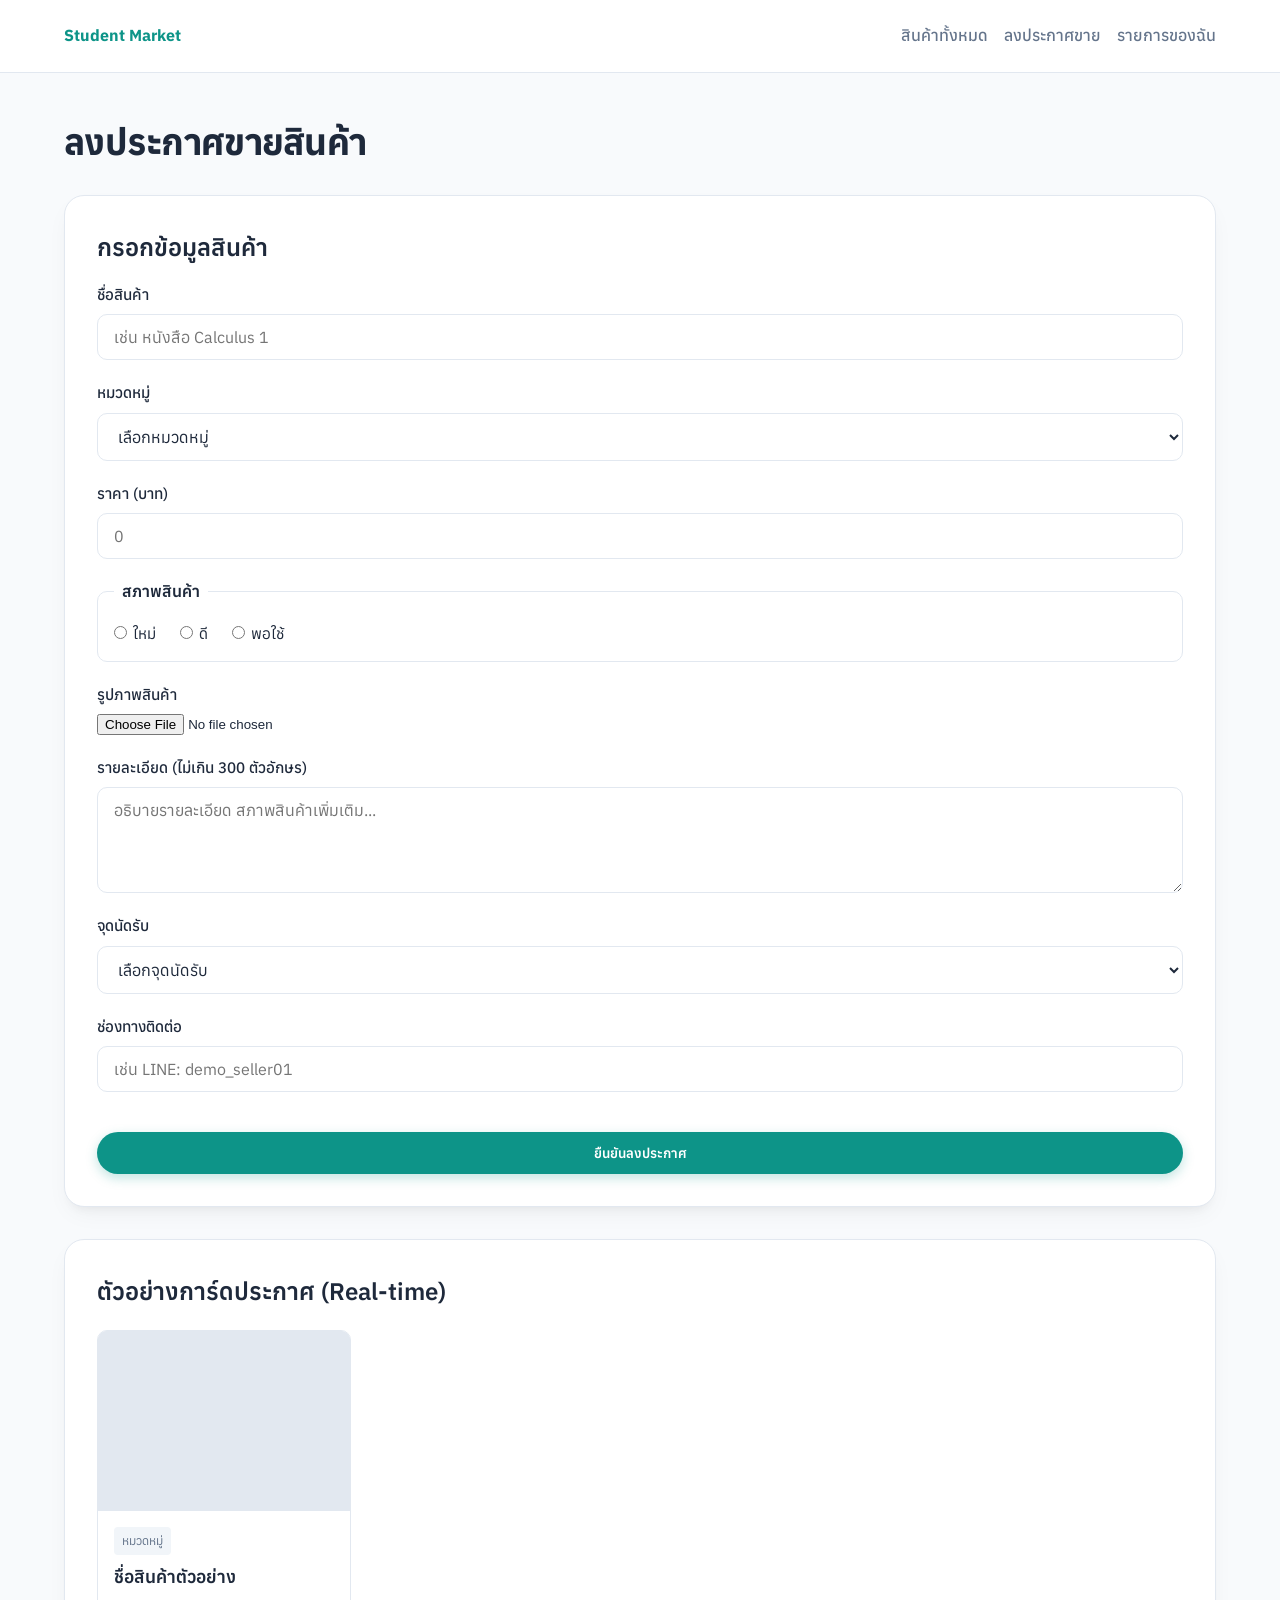
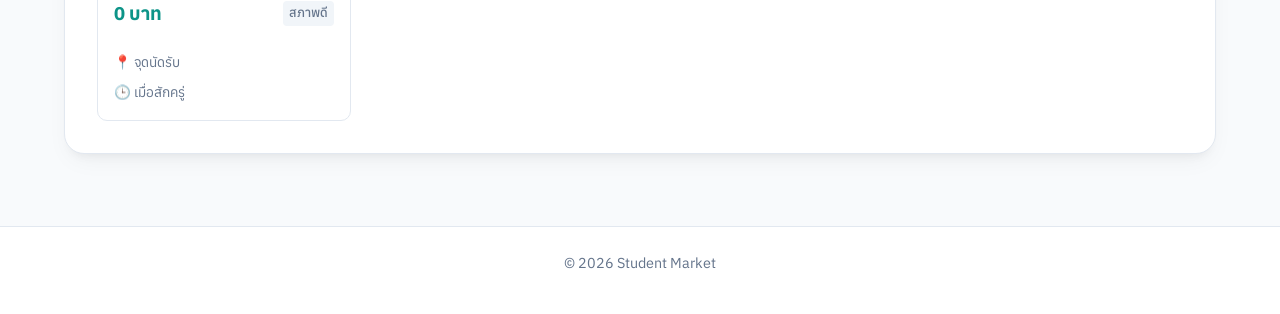
<file: sell.html>
<!DOCTYPE html>
<html lang="th">
<head>
  <meta charset="utf-8">
  <meta name="viewport" content="width=device-width, initial-scale=1">
  <title>ลงประกาศขาย | Student Market</title>
  <link rel="preconnect" href="https://fonts.googleapis.com">
  <link rel="preconnect" href="https://fonts.gstatic.com" crossorigin>
  <link href="https://fonts.googleapis.com/css2?family=Anuphan:wght@300;400;500;600;700&display=swap" rel="stylesheet">
  <link rel="stylesheet" href="css/style.css">
</head>
<body>
  <header>
    <nav aria-label="เมนูหลัก">
      <a href="index.html"><strong>Student Market</strong></a>
      <a href="products.html">สินค้าทั้งหมด</a>
      <a href="sell.html">ลงประกาศขาย</a>
      <a href="mylistings.html">รายการของฉัน</a>
    </nav>
  </header>
  <main>
    <h1>ลงประกาศขายสินค้า</h1>
    <div class="sell-container">
      <section class="form-section">
        <h2>กรอกข้อมูลสินค้า</h2>
        <form id="sell-form" novalidate>
          <p>
            <label for="title">ชื่อสินค้า</label>
            <input type="text" id="title" name="title" required minlength="3" maxlength="80" placeholder="เช่น หนังสือ Calculus 1">
          </p>
          <p>
            <label for="category">หมวดหมู่</label>
            <select id="category" name="category" required>
              <option value="">เลือกหมวดหมู่</option>
              <option value="อุปกรณ์การเรียน">อุปกรณ์การเรียน</option>
              <option value="ชุดนักศึกษา">ชุดนักศึกษา</option>
              <option value="ของใช้ส่วนตัว">ของใช้ส่วนตัว</option>
              <option value="ของใช้ในหอ">ของใช้ในหอ</option>
            </select>
          </p>
          <p>
            <label for="price">ราคา (บาท)</label>
            <input type="number" id="price" name="price" min="0" step="1" required placeholder="0">
          </p>
          <fieldset>
            <legend>สภาพสินค้า</legend>
            <label><input type="radio" name="condition" value="ใหม่" required> ใหม่</label>
            <label><input type="radio" name="condition" value="ดี"> ดี</label>
            <label><input type="radio" name="condition" value="พอใช้"> พอใช้</label>
          </fieldset>
          <p>
            <label for="image-file">รูปภาพสินค้า</label>
            <input type="file" id="image-file" accept="image/*">
          </p>
          <p>
            <label for="description">รายละเอียด (ไม่เกิน 300 ตัวอักษร)</label>
            <textarea id="description" name="description" rows="4" maxlength="300" required placeholder="อธิบายรายละเอียด สภาพสินค้าเพิ่มเติม..."></textarea>
          </p>
          <p>
            <label for="meetPoint">จุดนัดรับ</label>
            <select id="meetPoint" name="meetPoint" required>
              <option value="">เลือกจุดนัดรับ</option>
              <option value="ห้องสมุด">ห้องสมุด</option>
              <option value="โรงอาหารนอกเมือง(ตึก 22 ช้้น 1)">โรงอาหารนอกเมือง(ตึก 22 ช้้น 1)</option>
              <option value="โรงอาหารในเมือง(ตึก 1 ช้้น 2)">โรงอาหารในเมือง(ตึก 1 ช้้น 2)</option>
              <option value="หน้าร้านชงโคมาร์ก">หน้าร้านชงโคมาร์ก</option>
              <option value="ร้านสะดวกซื้อ Lawson">ร้านสะดวกซื้อ Lawson</option>
              <option value="สนามฟุตบอล">สนามฟุตบอล</option>
              <option value="ประตูหน้ามอ">ประตูหน้ามอ</option>
            </select>
          </p>
          <p>
            <label for="contact">ช่องทางติดต่อ</label>
            <input type="text" id="contact" name="contact" required minlength="3" maxlength="60" placeholder="เช่น LINE: demo_seller01">
          </p>
          <p id="error-message" role="alert" class="error-msg"></p>
          <button type="submit" class="btn-main">ยืนยันลงประกาศ</button>
        </form>
      </section>

      <section class="preview-section">
        <h2>ตัวอย่างการ์ดประกาศ (Real-time)</h2>
        <div id="preview-card" class="product-grid">
        </div>
      </section>
    </div>
  </main>
  <footer>
    <p>&copy; 2026 Student Market</p>
  </footer>
  <script src="js/main.js"></script>
</body>
</html>
</file>
<file: css/style.css>
:root {
  --primary: #0d9488;         
  --primary-hover: #0f766e;   
  --bg-main: #f8fafc;         
  --card-bg: #ffffff;         
  --text-main: #1e293b;     
  --text-light: #64748b;     
  --border-color: #e2e8f0;   
  --radius-lg: 20px;       
  --radius-sm: 10px;      
  --shadow: 0 10px 25px -5px rgba(0, 0, 0, 0.05), 0 8px 10px -6px rgba(0, 0, 0, 0.05);
}

* {
  box-sizing: border-box;
  margin: 0;
  padding: 0;
}

body {
  font-family: "Anuphan", sans-serif, -apple-system, BlinkMacSystemFont, "Segoe UI", Roboto;
  background-color: var(--bg-main);
  color: var(--text-main);
  line-height: 1.6;
  display: flex;
  flex-direction: column;
  min-height: 100vh;
}

header {
  background: rgba(255, 255, 255, 0.9);
  backdrop-filter: blur(12px);
  border-bottom: 1px solid var(--border-color);
  position: sticky;
  top: 0;
  z-index: 100;
}

nav[aria-label="เมนูหลัก"] {
  max-width: 1200px;
  margin: 0 auto;
  padding: 0 24px;
  height: 72px;
  display: flex;
  align-items: center;
  justify-content: space-between;
  gap: 16px;
  flex-wrap: wrap;
}

nav[aria-label="เมนูหลัก"] > a:first-child {
  margin-right: auto;
}

nav[aria-label="เมนูหลัก"] a {
  color: var(--text-light);
  text-decoration: none;
  font-weight: 500;
  transition: color 0.2s ease;
}

nav[aria-label="เมนูหลัก"] a:hover,
nav[aria-label="เมนูหลัก"] a strong {
  color: var(--primary);
}

nav[aria-label="เมนูหลัก"] label {
  display: flex;
  align-items: center;
  gap: 8px;
  font-size: 0.9rem;
  color: var(--text-light);
}

main {
  max-width: 1200px;
  width: 100%;
  margin: 40px auto;
  padding: 0 24px;
  flex: 1;
}

h1 {
  font-size: 2.25rem;
  font-weight: 700;
  margin-bottom: 24px;
  letter-spacing: -0.02em;
}

h2 {
  font-size: 1.5rem;
  font-weight: 600;
  margin-bottom: 16px;
  color: var(--text-main);
}

p {
  margin-bottom: 16px;
}

section {
  background: var(--card-bg);
  border: 1px solid var(--border-color);
  border-radius: var(--radius-lg);
  padding: 32px;
  margin-bottom: 32px;
  box-shadow: var(--shadow);
}

form {
  display: grid;
  gap: 20px;
}

form p {
  display: flex;
  flex-direction: column;
  gap: 8px;
  margin-bottom: 0;
}

label {
  font-weight: 500;
  font-size: 0.95rem;
}

input[type="text"],
input[type="number"],
input[type="search"],
select,
textarea {
  width: 100%;
  padding: 12px 16px;
  border: 1px solid var(--border-color);
  border-radius: var(--radius-sm);
  font-family: inherit;
  font-size: 1rem;
  background: #fff;
  color: var(--text-main);
  transition: border-color 0.2s, box-shadow 0.2s;
}

input:focus, select:focus, textarea:focus {
  outline: none;
  border-color: var(--primary);
  box-shadow: 0 0 0 3px rgba(13, 148, 136, 0.15);
}

fieldset {
  border: 1px solid var(--border-color);
  border-radius: var(--radius-sm);
  padding: 16px;
  display: flex;
  gap: 24px;
  background: #fff;
}

legend {
  font-weight: 600;
  padding: 0 8px;
  color: var(--text-main);
}

fieldset label {
  display: flex;
  align-items: center;
  gap: 6px;
  font-weight: 400;
  cursor: pointer;
}

button[type="submit"],
.btn-main {
  background-color: var(--primary);
  color: white;
  border: none;
  padding: 12px 28px;
  border-radius: 999px;
  font-family: inherit;
  font-weight: 600;
  cursor: pointer;
  transition: background-color 0.2s, transform 0.1s, box-shadow 0.2s;
  display: inline-flex;
  justify-content: center;
  align-items: center;
  box-shadow: 0 4px 12px rgba(13, 148, 136, 0.25);
}

button[type="submit"]:hover {
  background-color: var(--primary-hover);
  transform: translateY(-1px);
  box-shadow: 0 6px 16px rgba(13, 148, 136, 0.35);
}

button[type="reset"] {
  background-color: transparent;
  color: var(--text-light);
  border: 1px solid var(--border-color);
  padding: 10px 20px;
  border-radius: 999px;
  font-family: inherit;
  font-weight: 500;
  cursor: pointer;
  transition: background-color 0.2s, color 0.2s;
}

button[type="reset"]:hover {
  background-color: var(--border-color);
  color: var(--text-main);
}

.product-grid {
  display: grid;
  grid-template-columns: repeat(auto-fill, minmax(240px, 1fr));
  gap: 24px;
  margin-top: 20px;
}

.product,
.product-card {
  background: #fff;
  border: 1px solid var(--border-color);
  border-radius: var(--radius-sm);
  overflow: hidden;
  display: flex;
  flex-direction: column;
  transition: transform 0.2s, box-shadow 0.2s;
  position: relative;
}

.product:hover,
.product-card:hover {
  transform: translateY(-4px);
  box-shadow: var(--shadow);
}

.card-img-wrap {
  position: relative;
  width: 100%;
  height: 180px;
  background: var(--border-color);
  overflow: hidden;
}

.product img,
.card-img-wrap img {
  width: 100%;
  height: 180px;
  object-fit: cover;
  display: block;
}

.card-body {
  padding: 16px;
  display: flex;
  flex-direction: column;
  gap: 8px;
  flex: 1;
}

.category-tag {
  display: inline-block;
  font-size: 0.75rem;
  padding: 4px 8px;
  background: #f1f5f9;
  color: var(--text-light);
  border-radius: 4px;
  width: fit-content;
}

.card-title,
.product h3 {
  font-size: 1.1rem;
  font-weight: 600;
  margin: 0;
}

.card-title a,
.product h3 a {
  color: var(--text-main);
  text-decoration: none;
}

.card-title a:hover,
.product h3 a:hover {
  color: var(--primary);
}

.card-price,
.price {
  font-weight: 700;
  color: var(--primary);
  font-size: 1.15rem;
  display: flex;
  align-items: center;
  justify-content: space-between;
  gap: 8px;
}

.condition-badge {
  font-size: 0.8rem;
  font-weight: 500;
  color: var(--text-light);
  background: #f1f5f9;
  padding: 2px 6px;
  border-radius: 4px;
}

.card-location, 
.card-time {
  font-size: 0.85rem;
  color: var(--text-light);
  margin: 0;
}

.wishlist-btn {
  position: absolute;
  top: 10px;
  right: 10px;
  background: rgba(255, 255, 255, 0.9);
  border: none;
  border-radius: 50%;
  width: 32px;
  height: 32px;
  display: flex;
  align-items: center;
  justify-content: center;
  cursor: pointer;
  font-size: 1.2rem;
  color: #fbbf24;
  box-shadow: 0 2px 8px rgba(0,0,0,0.1);
  transition: transform 0.2s;
}

.wishlist-btn:hover {
  transform: scale(1.1);
}

.good-price-badge {
  position: absolute;
  top: 10px;
  left: 10px;
  background: Green;
  color: red;
  font-size: 0.75rem;
  font-weight: 600;
  padding: 4px 8px;
  border-radius: 4px;
  z-index: 2;
}

.sold-badge {
  position: absolute;
  top: 10px;
  left: 10px;
  background: #ef4444;
  color: white;
  font-size: 0.75rem;
  font-weight: 600;
  padding: 4px 8px;
  border-radius: 4px;
  z-index: 2;
}

footer {
  text-align: center;
  padding: 24px;
  border-top: 1px solid var(--border-color);
  background: var(--card-bg);
  color: var(--text-light);
  font-size: 0.9rem;
}

.section-header-flex {
  display: flex;
  justify-content: space-between;
  align-items: center;
  flex-wrap: wrap;
  gap: 16px;
  margin-bottom: 20px;
}

.section-header-flex h2 {
  margin-bottom: 0;
}

.category-dropdown {
  position: relative;
  display: inline-block;
}

.category-btn {
  background: #f1f5f9;
  color: var(--text-main);
  padding: 8px 16px;
  border-radius: var(--radius-sm);
  font-weight: 500;
  text-decoration: none;
  border: 1px solid var(--border-color);
  cursor: pointer;
  display: inline-flex;
  align-items: center;
  gap: 6px;
  font-size: 0.95rem;
  transition: all 0.2s ease;
}

.category-btn:hover {
  background: var(--primary);
  color: #fff;
  border-color: var(--primary);
}

.category-menu {
  display: none;
  position: absolute;
  right: 0;
  top: 100%;
  background: #ffffff;
  min-width: 180px;
  box-shadow: var(--shadow);
  border: 1px solid var(--border-color);
  border-radius: var(--radius-sm);
  z-index: 100;
  overflow: hidden;
  margin-top: 4px;
}

.category-dropdown:hover .category-menu {
  display: block;
}

.category-menu a {
  color: var(--text-main);
  padding: 10px 16px;
  text-decoration: none;
  display: block;
  font-size: 0.9rem;
  transition: background 0.15s, color 0.15s;
}

.category-menu a:hover {
  background: #f0fdfa;
  color: var(--primary);
}

.category-filters {
  display: flex;
  gap: 14px;
  flex-wrap: wrap;
  align-items: center;
}

.category-filters-label {
  font-weight: 500;
  font-size: 0.9rem;
  color: var(--text-light);
}

.category-filter-item {
  display: flex;
  align-items: center;
  gap: 6px;
  font-size: 0.9rem;
  cursor: pointer;
  font-weight: 400;
}

.margin-top-lg {
  margin-top: 24px;
}

@media (max-width: 768px) {
  nav[aria-label="เมนูหลัก"] {
    height: auto;
    padding: 12px 16px;
    flex-direction: column;
    align-items: stretch;
  }
  
  section {
    padding: 20px;
  }
  
  fieldset {
    flex-direction: column;
    gap: 12px;
  }
  
  .product-grid {
    grid-template-columns: 1fr;
  }
}
</file>
